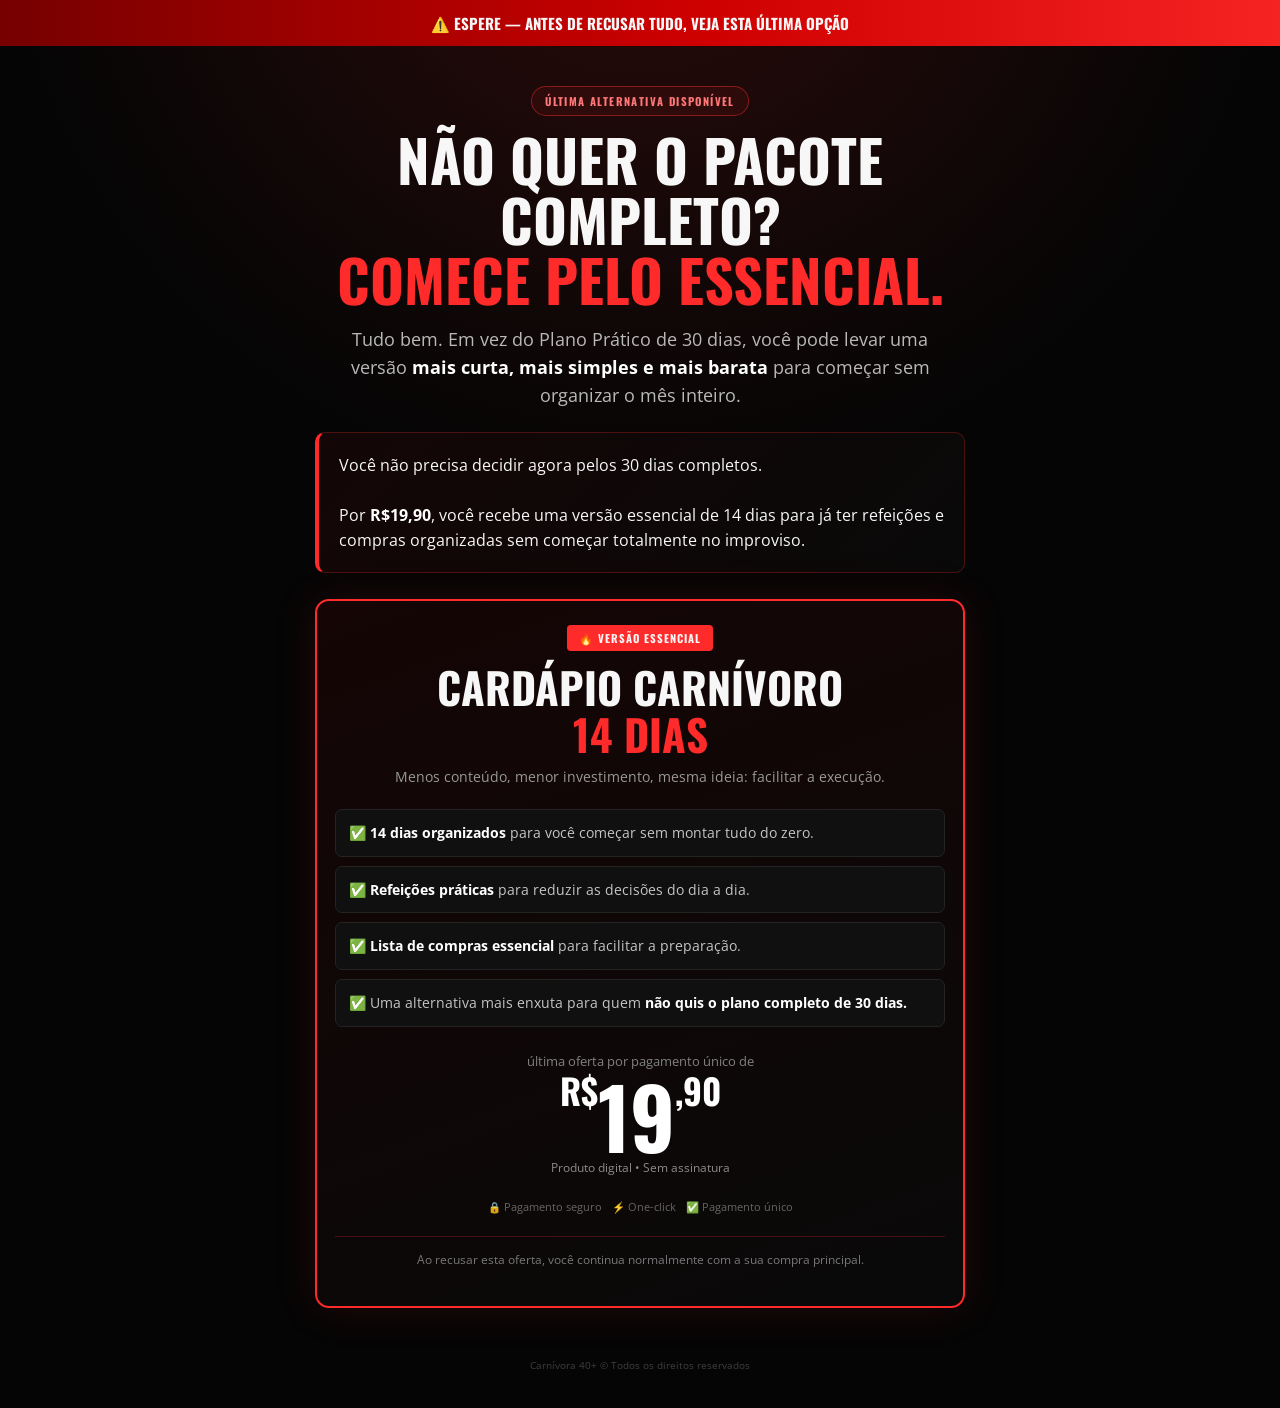
<file: downsell.html>
<!doctype html>
<html lang="pt-BR">
<head>
  <meta charset="utf-8">
  <meta name="viewport" content="width=device-width, initial-scale=1">
  <meta name="theme-color" content="#050505">
  <title>Última opção — Carnívora 40+</title>
  <link rel="preconnect" href="https://fonts.googleapis.com">
  <link rel="preconnect" href="https://fonts.gstatic.com" crossorigin>
  <link href="https://fonts.googleapis.com/css2?family=Oswald:wght@500;600;700&family=Open+Sans:wght@400;600;700;800&display=swap" rel="stylesheet">

  <!-- Meta Pixel: mesmo ID do funil atual -->
  <script>
  !function(f,b,e,v,n,t,s)
  {if(f.fbq)return;n=f.fbq=function(){n.callMethod?
  n.callMethod.apply(n,arguments):n.queue.push(arguments)};
  if(!f._fbq)f._fbq=n;n.push=n;n.loaded=!0;n.version='2.0';
  n.queue=[];t=b.createElement(e);t.async=!0;
  t.src=v;s=b.getElementsByTagName(e)[0];
  s.parentNode.insertBefore(t,s)}(window,document,'script',
  'https://connect.facebook.net/en_US/fbevents.js');
  fbq('init','1253168553664712');
  fbq('track','PageView');
  fbq('trackCustom','DownsellView',{product:'Carnivora 40+ Downsell 14 Dias'});
  </script>

  <style>
    *,*::before,*::after{box-sizing:border-box;margin:0;padding:0}
    :root{
      --bg:#050505;--panel:#0d0d0d;--red:#ff2b2b;--red2:#b90000;
      --gold:#ffc928;--white:#f7f7f7;--muted:#9b9b9b;--green:#24d66e;
      --head:'Oswald',sans-serif;--body:'Open Sans',sans-serif;
    }
    body{background:var(--bg);color:var(--white);font-family:var(--body);line-height:1.55}
    .wrap{width:min(650px,calc(100% - 34px));margin:auto}
    .alert{
      padding:13px 14px;text-align:center;text-transform:uppercase;
      font:700 clamp(12px,3.5vw,15px)/1.35 var(--head);
      background:linear-gradient(90deg,#760000,#cf0000,#ff2b2b,#cf0000,#760000);
      background-size:220% 100%;animation:bar 3s linear infinite
    }
    @keyframes bar{to{background-position:220% 0}}
    .hero{
      padding:40px 0 26px;text-align:center;
      background:radial-gradient(circle at 50% -15%,rgba(255,43,43,.16),transparent 40%),#050505
    }
    .badge{
      display:inline-block;padding:6px 13px;border-radius:999px;margin-bottom:14px;
      border:1px solid rgba(255,43,43,.45);background:rgba(255,43,43,.08);
      color:#ff7777;font:700 11px var(--head);letter-spacing:1.4px;text-transform:uppercase
    }
    h1,h2{font-family:var(--head);text-transform:uppercase}
    h1{font-size:clamp(34px,9vw,58px);line-height:1.03}
    h1 span{color:var(--red)}
    .lead{max-width:580px;margin:17px auto 0;color:#b9b9b9;font-size:clamp(15px,4vw,18px)}
    .lead strong{color:#fff}
    .box{
      margin:22px auto 0;padding:20px;border-radius:10px;
      border:1px solid rgba(255,43,43,.26);border-left:4px solid var(--red);
      background:linear-gradient(135deg,#140606,#090909);text-align:left
    }
    .box strong{color:#fff}
    .product{
      margin:26px auto 0;padding:24px 18px;border:2px solid var(--red);border-radius:14px;
      background:linear-gradient(160deg,#150505,#090909);text-align:center;
      box-shadow:0 0 45px rgba(255,43,43,.12)
    }
    .product .tag{
      display:inline-block;background:var(--red);padding:5px 12px;border-radius:4px;
      font:700 11px var(--head);text-transform:uppercase;letter-spacing:1px;margin-bottom:13px
    }
    .product h2{font-size:clamp(27px,7vw,43px);line-height:1.08}
    .product h2 span{color:var(--red)}
    .product .sub{color:#999;margin-top:9px;font-size:14px}
    ul{list-style:none;margin:21px 0 0;display:grid;gap:9px;text-align:left}
    li{padding:12px 13px;border-radius:7px;background:#101010;border:1px solid #242424;color:#c5c5c5;font-size:14px}
    li b{color:#fff}
    .price-label{margin-top:24px;color:#818181;font-size:13px}
    .price{font:700 clamp(58px,16vw,84px)/1 var(--head);margin:2px 0;color:#fff}
    .price small{font-size:.42em;vertical-align:top}
    .once{font-size:12px;color:#8b8b8b}
    .wiapy-wrap{max-width:540px;margin:22px auto 0}
    #wiapy_upsell{width:100%}
    #wiapy_upsell button,#wiapy_upsell a{
      font-family:var(--head)!important;text-transform:uppercase;font-weight:700!important
    }
    .micro{display:flex;justify-content:center;gap:10px;flex-wrap:wrap;color:#666;font-size:10.5px;margin:14px 0}
    .warning{
      margin-top:20px;padding:14px;border-top:1px solid rgba(255,43,43,.25);
      color:#777;font-size:11.5px;text-align:center
    }
    footer{text-align:center;padding:24px 16px 34px;color:#3f3f3f;font-size:10px}
  </style>
</head>
<body>

  <div class="alert">
    ⚠️ ESPERE — ANTES DE RECUSAR TUDO, VEJA ESTA ÚLTIMA OPÇÃO
  </div>

  <main class="hero">
    <div class="wrap">
      <div class="badge">Última alternativa disponível</div>

      <h1>
        NÃO QUER O PACOTE COMPLETO?<br>
        <span>COMECE PELO ESSENCIAL.</span>
      </h1>

      <p class="lead">
        Tudo bem. Em vez do Plano Prático de 30 dias, você pode levar uma versão
        <strong>mais curta, mais simples e mais barata</strong> para começar sem organizar o mês inteiro.
      </p>

      <div class="box">
        Você não precisa decidir agora pelos 30 dias completos.
        <br><br>
        Por <strong>R$19,90</strong>, você recebe uma versão essencial de 14 dias para já ter
        refeições e compras organizadas sem começar totalmente no improviso.
      </div>

      <section class="product">
        <span class="tag">🔥 Versão Essencial</span>
        <h2>CARDÁPIO CARNÍVORO<br><span>14 DIAS</span></h2>
        <p class="sub">Menos conteúdo, menor investimento, mesma ideia: facilitar a execução.</p>

        <ul>
          <li>✅ <b>14 dias organizados</b> para você começar sem montar tudo do zero.</li>
          <li>✅ <b>Refeições práticas</b> para reduzir as decisões do dia a dia.</li>
          <li>✅ <b>Lista de compras essencial</b> para facilitar a preparação.</li>
          <li>✅ Uma alternativa mais enxuta para quem <b>não quis o plano completo de 30 dias.</b></li>
        </ul>

        <p class="price-label">última oferta por pagamento único de</p>
        <div class="price"><small>R$</small>19<small>,90</small></div>
        <p class="once">Produto digital • Sem assinatura</p>

        <div class="wiapy-wrap">
          <div id="wiapy_upsell"></div>
        </div>

        <div class="micro">
          <span>🔒 Pagamento seguro</span>
          <span>⚡ One-click</span>
          <span>✅ Pagamento único</span>
        </div>

        <div class="warning">
          Ao recusar esta oferta, você continua normalmente com a sua compra principal.
        </div>
      </section>
    </div>
  </main>

  <footer>
    Carnívora 40+ © Todos os direitos reservados
  </footer>

  <!-- WIAPY ONE-CLICK — DOWNSELL -->
  <script src="https://wiapy.com/sell/1.0.0/sell.min.js"></script>
  <script>
    initWiapyUpsell({
        linkUrl: "https://pay.wiapy.com/checkout/6a39f01c69a66255736a81a2",
        linkText: "🔥 SIM! QUERO A VERSÃO ESSENCIAL DE 14 DIAS",
        styles: {
            backgroundColor: "#e10b0b",
            hoverBackgroundColor: "#b80000",
            fontSize: "18px",
            borderRadius: "8px"
        },
        refusalLinkUrl: "https://wiapy.com/login",
        refusalLinkText: "Não, obrigado. Quero seguir apenas com minha compra principal.",
        refusalLinkColor: "#666666"
    });
  </script>
</body>
</html>
</file>
